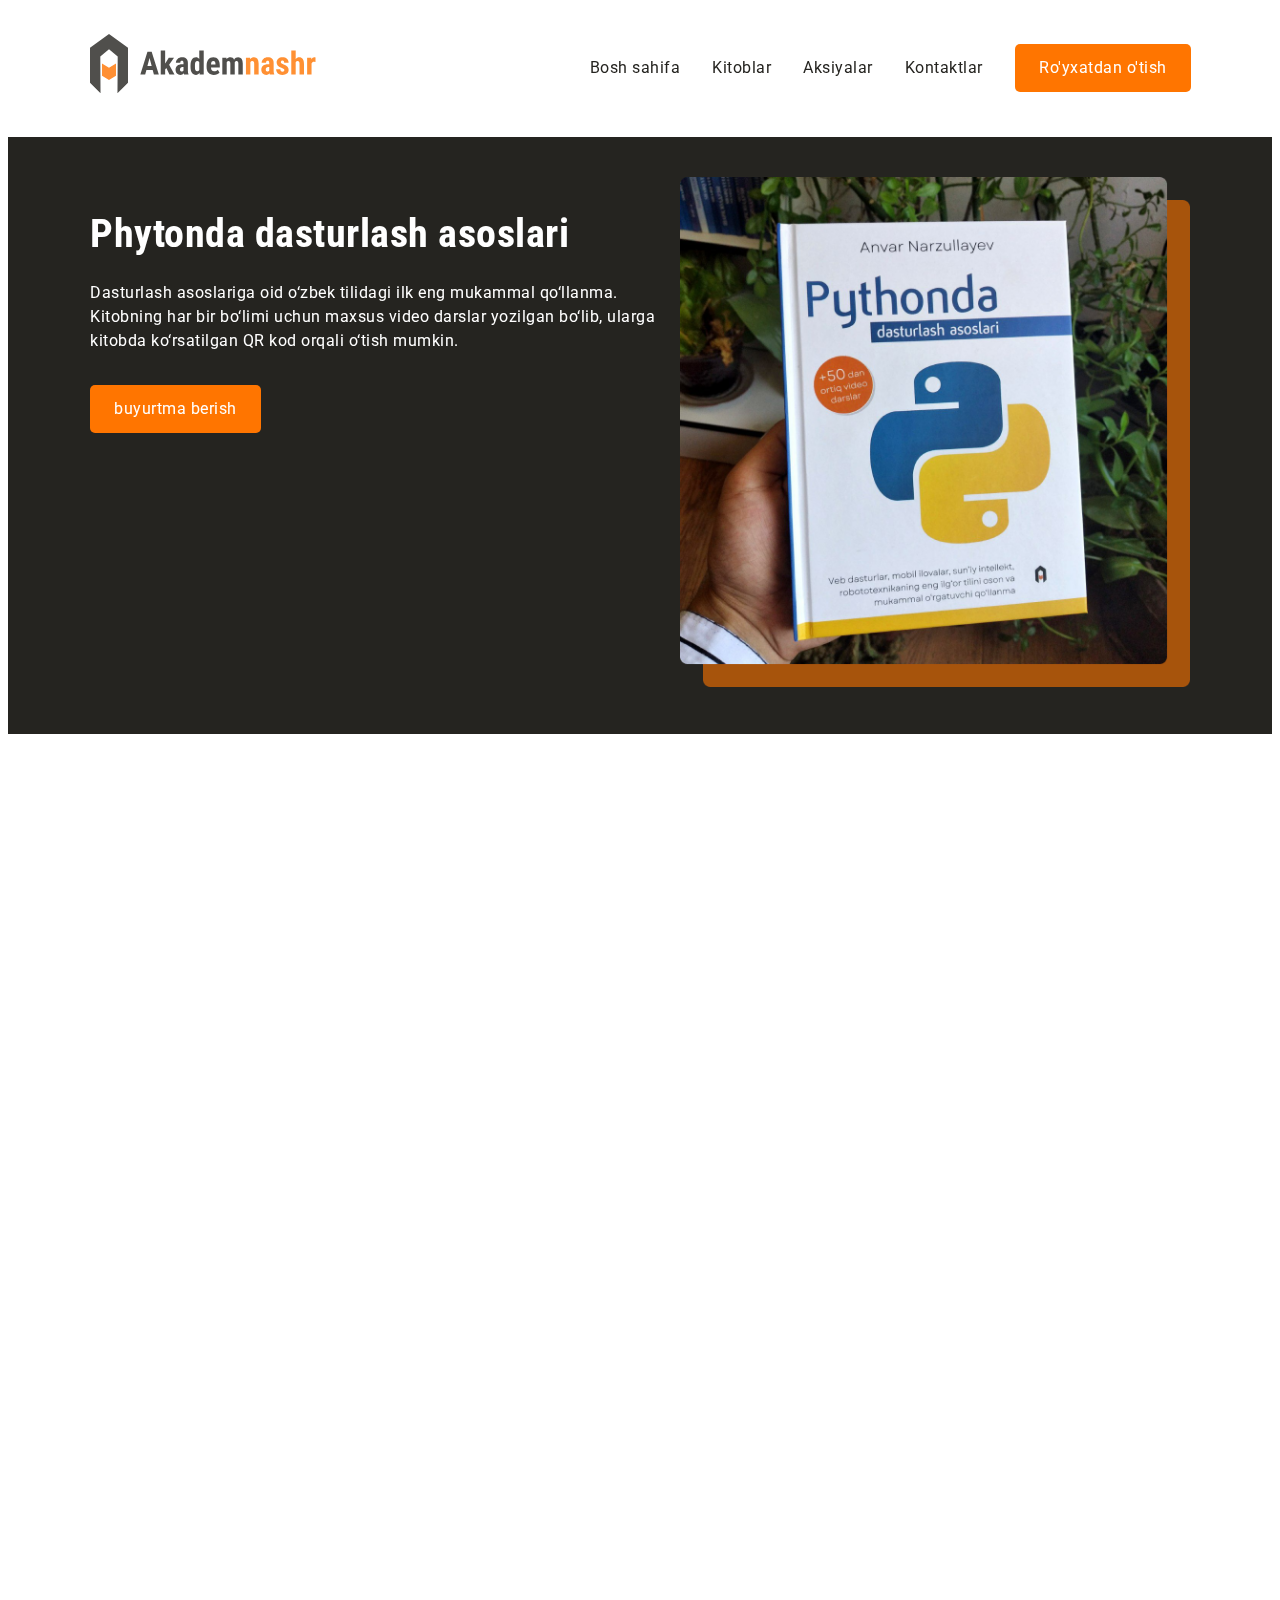
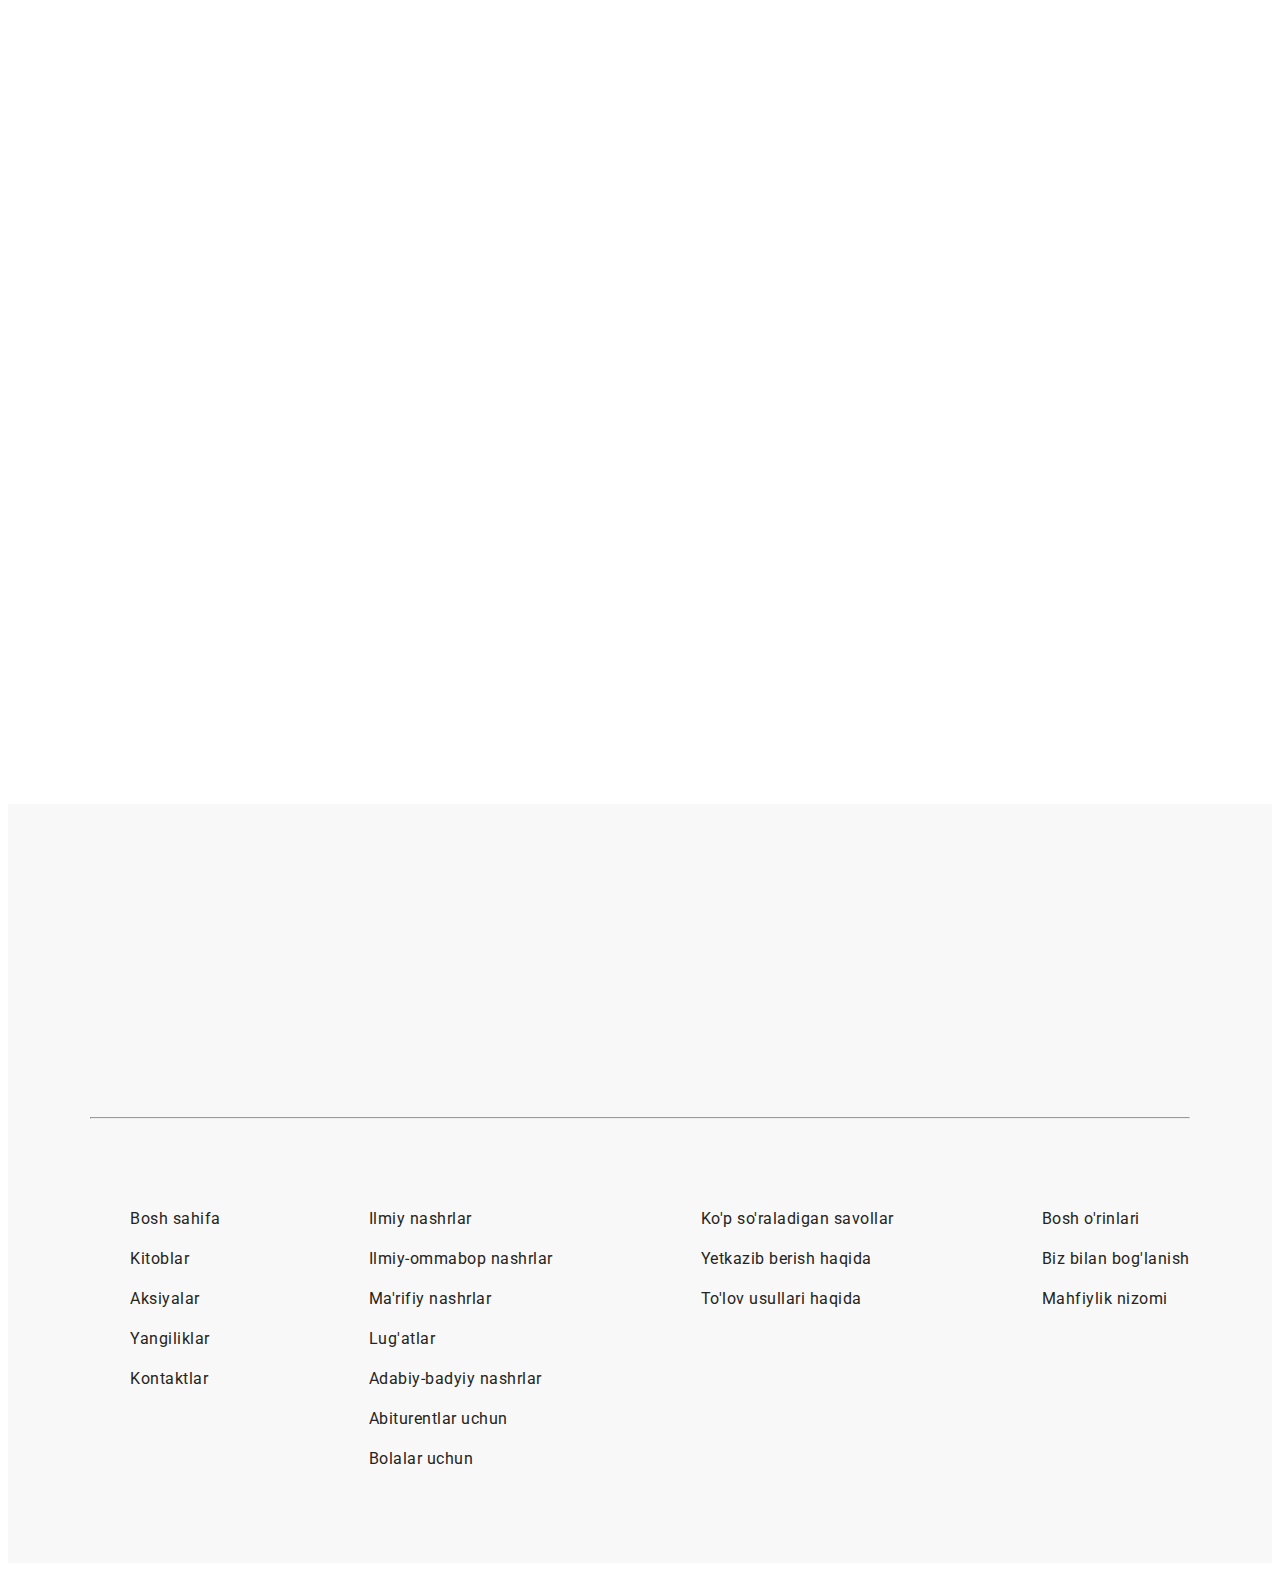
<file: 10-dars/index.html>
<!DOCTYPE html>
<html lang="en">
  <head>
    <meta charset="UTF-8" />
    <meta name="viewport" content="width=device-width, initial-scale=1.0" />
    <title>| Akademnashr</title>
    <link href="https://unpkg.com/aos@2.3.1/dist/aos.css" rel="stylesheet" />
    <link rel="stylesheet" href="css/style.css" />
  </head>
  <body>
    <!-- Header -->

    <header class="header">
      <div class="container header-container">
        <a href="index.html">
          <img
            data-aos="fade-right"
            src="./images/logo.svg"
            alt="Akademnashr logo"
            width="227"
            height="60"
          />
        </a>
        <!-- Links -->
        <div class="header-link-wrapper">
          <nav>
            <ul class="header-link" data-aos="fade-down">
              <li data-aos="fade-up-right"><a href="#">Bosh sahifa</a></li>
              <li data-aos="fade-right"><a href="#">Kitoblar</a></li>
              <li data-aos="fade-left"><a href="#">Aksiyalar</a></li>
              <li data-aos="fade-up-left"><a href="#">Kontaktlar</a></li>
            </ul>
          </nav>

          <a
            class="orange-button"
            href="#"
            data-aos="flip-up"
            data-aos-duration="500"
            >Ro'yxatdan o'tish</a
          >
        </div>
      </div>
    </header>

    <!-- main -->

    <main>
      <!-- Content -->
      <div class="hero">
        <div class="anycolor hero-container">
          <div
            class="hero-content"
            data-aos="fade-right"
            data-aos-offset="300"
            data-aos-easing="ease-in-sine"
          >
            <h2 class="content-title">Phytonda dasturlash asoslari</h2>
            <p class="content-text">
              Dasturlash asoslariga oid o‘zbek tilidagi ilk eng mukammal
              qo‘llanma. Kitobning har bir bo‘limi uchun maxsus video darslar
              yozilgan bo‘lib, ularga kitobda ko‘rsatilgan QR kod orqali o‘tish
              mumkin.
            </p>
            <a class="orange-button" href="#">buyurtma berish</a>
          </div>
          <div
            class="hero-content"
            data-aos="fade-left"
            data-aos-anchor="#example-anchor"
            data-aos-offset="500"
            data-aos-duration="500"
          >
            <img
              src="./images/python-book.png"
              alt="Phyton book"
              height="510"
              width="510"
            />
          </div>
        </div>
      </div>

      <!-- Hero -->
      <div class="why">
        <div class="container">
          <h1 class="why-title" data-aos="zoom-in">
            Nega aynan <br />
            Akademnashr?
          </h1>
          <!-- Cards -->
          <ul class="cards">
            <li class="card" data-aos="fade-up-right" data-aos-duration="500">
              <span class="circle">
                <img src="images/cursor-click.svg" alt="Oson buyurtma qilish" />
              </span>
              <h3 class="card-title">Oson buyurtma qilish</h3>
              <p class="card-text">
                Akademnashr.uz saytidan o’zingizga yoqqan kitobni sodda usulda
                buyurtma qila olasiz.
              </p>
            </li>
            <li class="card" data-aos="fade-up-right" data-aos-duration="1000">
              <span class="circle">
                <img src="images/sparkles.svg" alt="Oson buyurtma qilish" />
              </span>
              <h3 class="card-title">Oson buyurtma qilish</h3>
              <p class="card-text">
                Akademnashr.uz saytidan o’zingizga yoqqan kitobni sodda usulda
                buyurtma qila olasiz.
              </p>
            </li>
            <li class="card" data-aos="fade-up-right" data-aos-duration="1500">
              <span class="circle">
                <img
                  src="images/lightning-bolt.svg"
                  alt="Oson buyurtma qilish"
                />
              </span>
              <h3 class="card-title">Oson buyurtma qilish</h3>
              <p class="card-text">
                Akademnashr.uz saytidan o’zingizga yoqqan kitobni sodda usulda
                buyurtma qila olasiz.
              </p>
            </li>
          </ul>
        </div>
      </div>

      <!-- CTA -->
      <!-- Content -->
      <div
        class="cta container"
        data-aos="fade-up"
        data-aos-anchor-placement="bottom-bottom"
        data-aos-duration="1500"
      >
        <div class="cta-content" data-aos="fade-right" data-aos-duration="800">
          <h2 class="cta-title">Bolalar kitoblari uchun ajoyib aksiyalar!</h2>
          <p>
            Ertaklar, she’rlar, sarguzasht asarlar, fikrlashni o’stirish uchun
            turli mashq qo’llanmalari va komikslar.
          </p>
          <p class="cta-text">
            Aksiyadagi eng katta to’plamda
            <strong class="orange-text">50 ta kitob</strong> ni
            <strong class="orange-text">350 ming</strong> so’mga (aslida 383
            ming so’m) sotib olishingiz mumkin.
          </p>
          <a class="orange-button" href="#">Buyurtma berish</a>
        </div>
        <img
          src="images/sale-img.svg"
          alt="Aksiyalar"
          data-aos="fade-left"
          data-aos-duration="800"
        />
      </div>
    </main>

    <!-- Footer -->

    <footer class="footer">
      <!-- Logo -->
      <div class="container footer" data-aos="fade-up" data-aos-duration="3000">
        <div class="footer-top">
          <a href="index.html">
            <img
              src="./images/logo.svg"
              alt="Akademnashr logo"
              width="227"
              height="60"
            />
          </a>
          <ul>
            <li>
              <a href="https://t.me/nizamoff">
                <svg
                  xmlns="http://www.w3.org/2000/svg"
                  width="24"
                  height="24"
                  viewBox="0 0 24 24"
                  fill="none"
                >
                  <path
                    d="M12 0C5.376 0 0 5.376 0 12C0 18.624 5.376 24 12 24C18.624 24 24 18.624 24 12C24 5.376 18.624 0 12 0ZM17.568 8.16C17.388 10.056 16.608 14.664 16.212 16.788C16.044 17.688 15.708 17.988 15.396 18.024C14.7 18.084 14.172 17.568 13.5 17.124C12.444 16.428 11.844 15.996 10.824 15.324C9.636 14.544 10.404 14.112 11.088 13.416C11.268 13.236 14.34 10.44 14.4 10.188C14.412 10.152 14.412 10.044 14.34 9.972C14.268 9.912 14.172 9.936 14.088 9.948C13.98 9.972 12.3 11.088 9.024 13.296C8.544 13.62 8.112 13.788 7.728 13.776C7.296 13.764 6.48 13.536 5.868 13.332C5.112 13.092 4.524 12.96 4.572 12.54C4.596 12.324 4.896 12.108 5.46 11.88C8.964 10.356 11.292 9.348 12.456 8.868C15.792 7.476 16.476 7.236 16.932 7.236C17.028 7.236 17.256 7.26 17.4 7.38C17.52 7.476 17.556 7.608 17.568 7.704C17.556 7.776 17.58 7.992 17.568 8.16Z"
                    fill="#252420"
                  />
                </svg>
              </a>
              <a href="https://t.me/Telegram">
                <svg
                  xmlns="http://www.w3.org/2000/svg"
                  width="24"
                  height="24"
                  viewBox="0 0 24 24"
                  fill="none"
                >
                  <path
                    d="M22.675 0H1.325C0.593 0 0 0.593 0 1.325V22.676C0 23.407 0.593 24 1.325 24H12.82V14.706H9.692V11.084H12.82V8.413C12.82 5.313 14.713 3.625 17.479 3.625C18.804 3.625 19.942 3.724 20.274 3.768V7.008L18.356 7.009C16.852 7.009 16.561 7.724 16.561 8.772V11.085H20.148L19.681 14.707H16.561V24H22.677C23.407 24 24 23.407 24 22.675V1.325C24 0.593 23.407 0 22.675 0Z"
                    fill="#252420"
                  />
                </svg>
              </a>
              <a href="https://t.me/Daryo.uz">
                <svg
                  xmlns="http://www.w3.org/2000/svg"
                  width="24"
                  height="24"
                  viewBox="0 0 24 24"
                  fill="none"
                >
                  <path
                    fill-rule="evenodd"
                    clip-rule="evenodd"
                    d="M12 0C8.741 0 8.333 0.014 7.053 0.072C2.695 0.272 0.273 2.69 0.073 7.052C0.014 8.333 0 8.741 0 12C0 15.259 0.014 15.668 0.072 16.948C0.272 21.306 2.69 23.728 7.052 23.928C8.333 23.986 8.741 24 12 24C15.259 24 15.668 23.986 16.948 23.928C21.302 23.728 23.73 21.31 23.927 16.948C23.986 15.668 24 15.259 24 12C24 8.741 23.986 8.333 23.928 7.053C23.732 2.699 21.311 0.273 16.949 0.073C15.668 0.014 15.259 0 12 0ZM12 2.163C15.204 2.163 15.584 2.175 16.85 2.233C20.102 2.381 21.621 3.924 21.769 7.152C21.827 8.417 21.838 8.797 21.838 12.001C21.838 15.206 21.826 15.585 21.769 16.85C21.62 20.075 20.105 21.621 16.85 21.769C15.584 21.827 15.206 21.839 12 21.839C8.796 21.839 8.416 21.827 7.151 21.769C3.891 21.62 2.38 20.07 2.232 16.849C2.174 15.584 2.162 15.205 2.162 12C2.162 8.796 2.175 8.417 2.232 7.151C2.381 3.924 3.896 2.38 7.151 2.232C8.417 2.175 8.796 2.163 12 2.163ZM5.838 12C5.838 8.597 8.597 5.838 12 5.838C15.403 5.838 18.162 8.597 18.162 12C18.162 15.404 15.403 18.163 12 18.163C8.597 18.163 5.838 15.403 5.838 12ZM12 16C9.791 16 8 14.21 8 12C8 9.791 9.791 8 12 8C14.209 8 16 9.791 16 12C16 14.21 14.209 16 12 16ZM16.965 5.595C16.965 4.8 17.61 4.155 18.406 4.155C19.201 4.155 19.845 4.8 19.845 5.595C19.845 6.39 19.201 7.035 18.406 7.035C17.61 7.035 16.965 6.39 16.965 5.595Z"
                    fill="#252420"
                  />
                </svg>
              </a>
            </li>
          </ul>
        </div>
      </div>

      <!-- Socials -->
      <div class="container">
        <!-- Top -->
        <div></div>
        <hr />

        <!-- Bottom -->
        <div class="footer-bottom">
          <ul class="footer-link">
            <li>
              <a class="bottom-link" href="#">Bosh sahifa</a>
            </li>
            <li>
              <a class="bottom-link" href="#">Kitoblar</a>
            </li>
            <li>
              <a class="bottom-link" href="#">Aksiyalar</a>
            </li>
            <li>
              <a class="bottom-link" href="#">Yangiliklar</a>
            </li>
            <li>
              <a class="bottom-link" href="#">Kontaktlar</a>
            </li>
          </ul>

          <ul class="footer-link">
            <li>
              <a class="bottom-link" href="#">Ilmiy nashrlar</a>
            </li>
            <li>
              <a class="bottom-link" href="#">Ilmiy-ommabop nashrlar</a>
            </li>
            <li>
              <a class="bottom-link" href="#">Ma'rifiy nashrlar</a>
            </li>
            <li>
              <a class="bottom-link" href="#">Lug'atlar</a>
            </li>
            <li>
              <a class="bottom-link" href="#">Adabiy-badyiy nashrlar</a>
            </li>
            <li>
              <a class="bottom-link" href="#">Abiturentlar uchun</a>
            </li>
            <li>
              <a class="bottom-link" href="#">Bolalar uchun</a>
            </li>
          </ul>

          <ul class="footer-link">
            <li>
              <a class="bottom-link" href="#">Ko'p so'raladigan savollar</a>
            </li>
            <li>
              <a class="bottom-link" href="#">Yetkazib berish haqida</a>
            </li>
            <li>
              <a class="bottom-link" href="#">To'lov usullari haqida</a>
            </li>
          </ul>

          <ul class="footer-link">
            <li>
              <a class="bottom-link" href="#">Bosh o'rinlari</a>
            </li>
            <li>
              <a class="bottom-link" href="#">Biz bilan bog'lanish</a>
            </li>
            <li>
              <a class="bottom-link" href="#">Mahfiylik nizomi</a>
            </li>
          </ul>
        </div>
      </div>
    </footer>
    <script src="https://unpkg.com/aos@2.3.1/dist/aos.js"></script>
    <script>
      AOS.init();
    </script>
  </body>
</html>
</file>
<file: 10-dars/css/style.css>
@import url("https://fonts.googleapis.com/css2?family=Roboto:ital,wght@0,100..900;1,100..900&display=swap");
@import url("https://fonts.googleapis.com/css2?family=Roboto+Condensed:ital,wght@0,100..900;1,100..900&display=swap");
body {
  font-family: "Roboto", "Arial", sans-serif;
  font-size: 16px;
  line-height: 150%;
  letter-spacing: 0.5px;
}
.anycolor {
  color: rgb(255, 255, 255);
}
* {
  box-sizing: border-box;
}
.orange-button {
  display: inline-block;
  padding: 20px 20px;
  background-color: #ff7500;
  border-radius: 5px;
  color: white;
  text-decoration: none;
  padding: 12px 24px;
}
.header {
  padding-bottom: 16px;
  padding-top: 06px;
}
.header-link {
  display: flex;
  gap: 32px;
}
.header-link-wrapper {
  display: flex;
  align-items: center;
  gap: 32px;
}
.header-container {
  display: flex;
  justify-content: space-between;
  align-items: center;
}
.content-title {
  font-size: 40px;
  font-family: "Roboto Condensed", "Arial", sans-serif;
  line-height: 122%;
  letter-spacing: 0.5px;
  margin-bottom: 22px;
}
.content-text {
  margin-bottom: 32px;
}
ul li {
  list-style: none;
}
a {
  text-decoration: none;
  color: #252420;
}
.why {
  padding-bottom: 330px;
  padding-top: 220px;
}
.why-title {
  font-family: "Roboto Condensed", "Arial", sans-serif;
  margin-bottom: 72px;
  line-height: 120%;
  letter-spacing: 0.5px;
  font-size: 72px;
}
.cards {
  display: flex;
  justify-content: space-between;
  flex-wrap: wrap;
}
.card {
  max-width: 340px;
  width: 100%;
}
.circle {
  display: flex;
  width: 100px;
  height: 100px;
  border-radius: 50%;
  background-color: rgba(255, 117, 0, 20%);
  margin-bottom: 32px;
  align-items: center;
  justify-content: center;
}
.card-title {
  font-family: "Roboto Condensed", "Arial", sans-serif;
  margin-bottom: 12px;
  font-size: 24px;
  line-height: 120%;
}
.cta {
  display: flex;
  color: white;
  background-color: #252420;
  padding: 64px;
  border-radius: 12px;
  margin-bottom: 16px;
  justify-content: space-between;
  align-items: center;
}
.cta-title {
  font-family: "Roboto Condensed", "Arial", sans-serif;
  font-size: 40px;
  line-height: 120%;
  letter-spacing: 0.5px;
  margin-bottom: 24px;
}
.cta-text {
  margin-top: 12px;
  margin-bottom: 24px;
}
.cta-content {
  max-width: 440px;
  width: 100%;
}
.orange-text {
  color: #ff7500;
}
.container {
  margin-left: auto;
  margin-right: auto;
  padding: 20px 20px;
  width: 100%;
  max-width: 1140px;
}
.hero {
  margin-left: auto;
  margin-right: auto;
  padding: 20px 20px;
  display: flex;
  background-color: #252420;
}
.hero-container {
  margin-left: auto;
  margin-right: auto;
  padding: 20px 20px;
  display: flex;
  max-width: 1140px;
  justify-content: space-between;
}
.hero-content {
}
.footer {
  margin-top: 50px;
  background-color: #f8f8f8;
  padding-bottom: 56px;
  padding-top: 56px;
}
.footer-bottom {
  display: flex;
  padding-top: 64px;
  justify-content: space-between;
}
.footer-top {
  display: flex;
  justify-content: space-between;
  align-items: center;
}
.footer-link {
  display: flex;
  flex-direction: column;
  gap: 16px;
}
.bottom-link {
  text-decoration: none;
  color: #252420;
}
.block {
}
</file>
